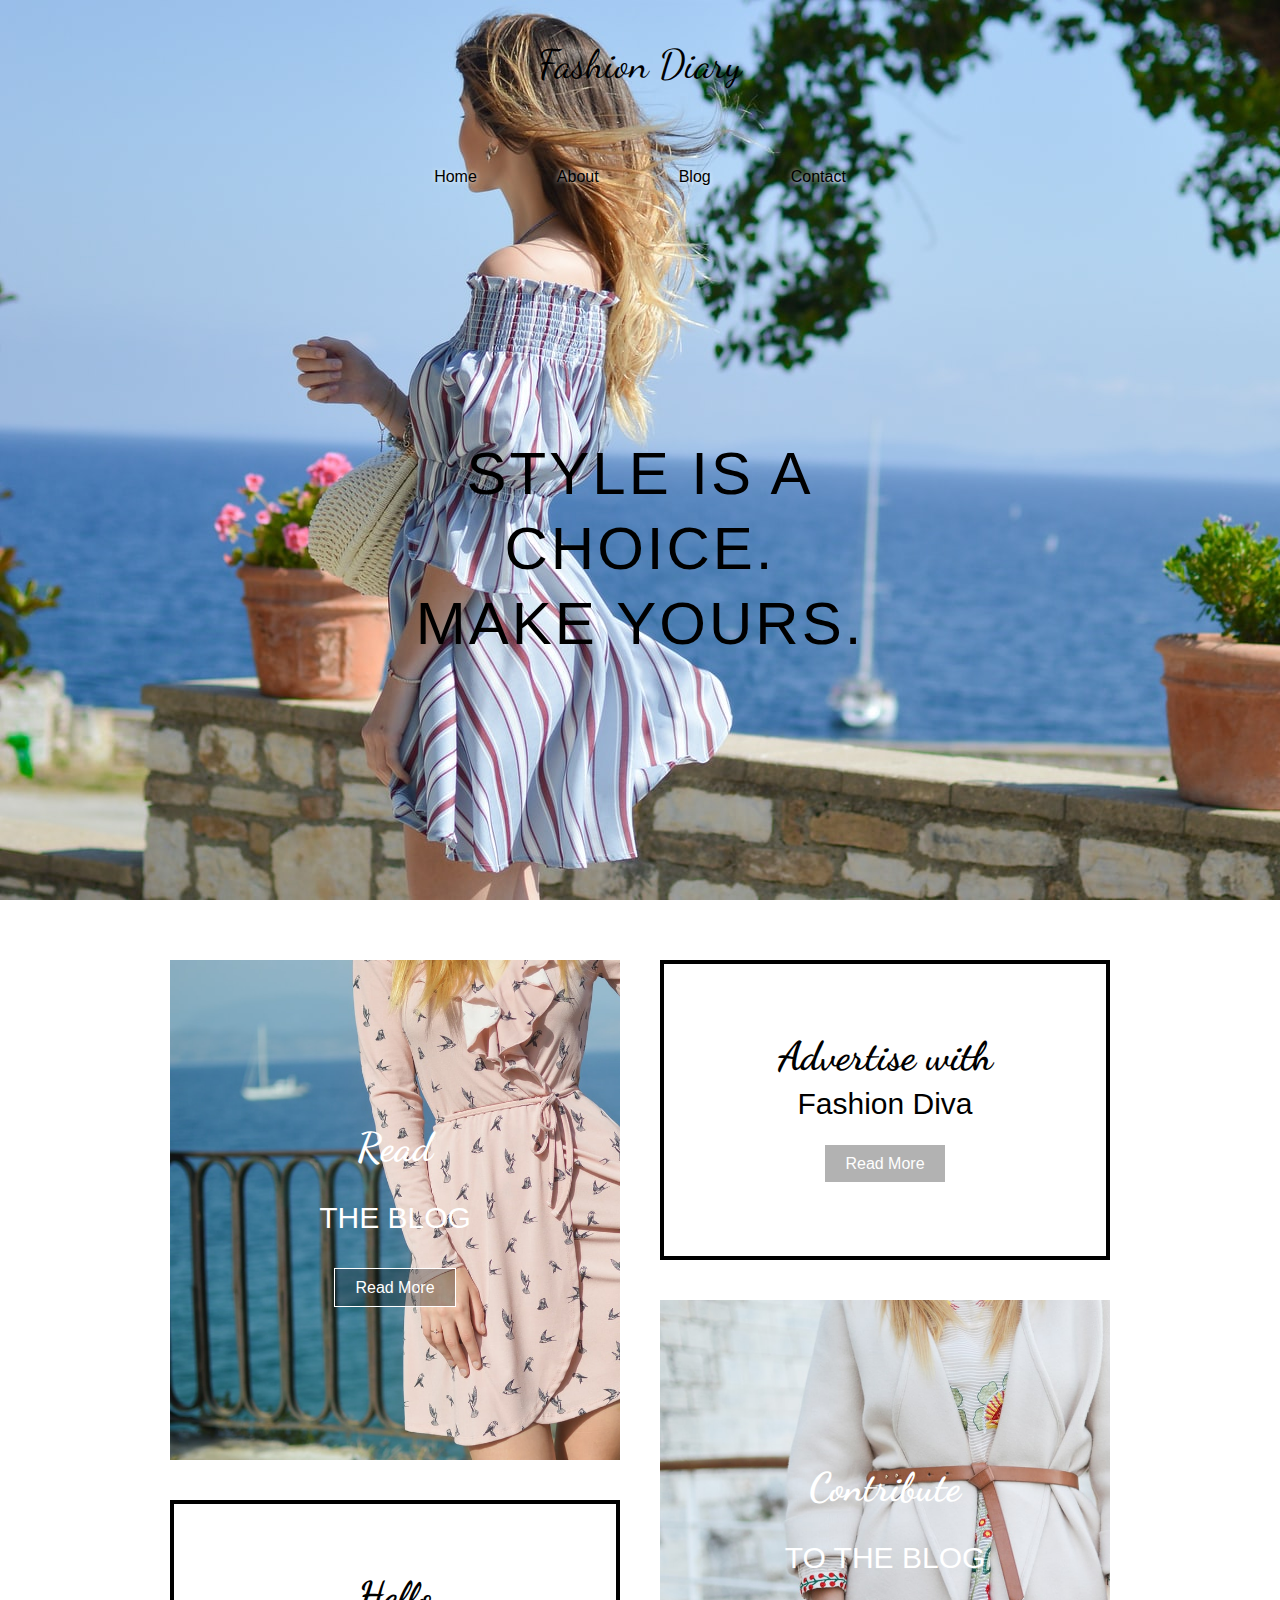
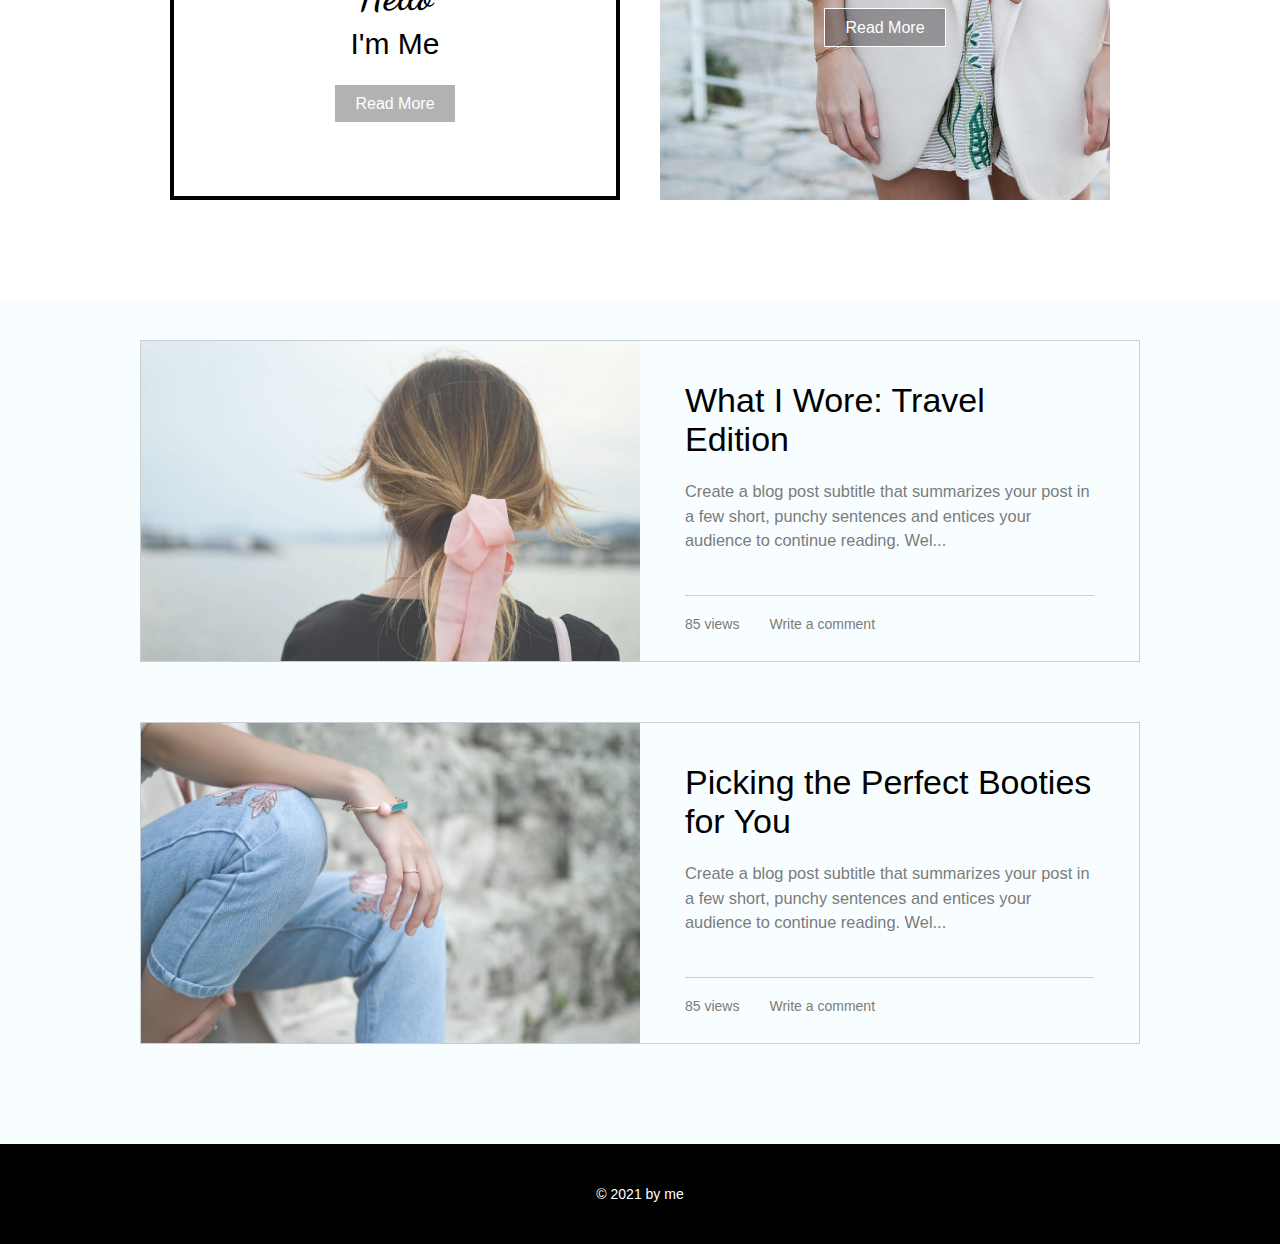
<file: index.html>
<!DOCTYPE html>
<html lang="en">
<head>
    <meta charset="UTF-8">
    <meta name="viewport" content="width=device-width, initial-scale=1.0">
    <title>Fashion Diary</title>
    <link rel="preconnect" href="https://fonts.gstatic.com">
    <link href="https://fonts.googleapis.com/css2?family=Dancing+Script&family=Great+Vibes&display=swap" rel="stylesheet">
    <link rel="stylesheet" type="text/css" href="css/nav.css">
    <link rel="stylesheet" type="text/css" href="css/gallery.css">
    <link rel="stylesheet" type="text/css" href="css/article.css">
</head>
<body>
    <nav>
        <div class="title">
            Fashion Diary
        </div>
        <div class="menu">
            <div class="item">Home</div>
            <div class="item">About</div>
            <div class="item">Blog</div>
            <div class="item">Contact</div>
        </div>
        <div id="mobile-menu" class="mobile-menu">
            <div class="item">Home</div>
            <div class="item">About</div>
            <div class="item">Blog</div>
            <div class="item">Contact</div>
            <div onclick="CloseMobileMenu();" class="close">X</div>
        </div>
        <div onclick="ShowMobileMenu();" class="mobile-menu-trigger">
            <div class="lines">
                <div class="line"></div>
                <div class="line"></div>
                <div class="line"></div>
            </div>
        </div>
        <div class="memo">
            STYLE IS A<br/>
            CHOICE.<br/>
            MAKE YOURS.<br/>
        </div>
    </nav>
    <section class="gallery">
        <div class="col">
            <div class="block picture picture_1">
                <div class="words">
                    <div class="title">Read</div>
                    <div class="story">THE BLOG</div>
                    <div class="action">
                        <span class="btn">Read More</span>
                    </div>
                </div>
            </div>
            <div class="block text">
                <div class="words">
                    <div class="title">Hello</div>
                    <div class="story">I'm Me</div>
                    <div class="action">
                        <span class="btn">Read More</span>
                    </div>
                </div>
            </div>
        </div>
        <div class="col">
            <div class="block text">
                <div class="words">
                    <div class="title">Advertise with</div>
                    <div class="story">Fashion Diva</div>
                    <div class="action">
                        <span class="btn">Read More</span>
                    </div>
                </div>
            </div>
            <div class="block picture picture_2">
                <div class="words">
                    <div class="title">Contribute</div>
                    <div class="story">TO THE BLOG</div>
                    <div class="action">
                        <span class="btn">Read More</span>
                    </div>
                </div>
            </div>
        </div>
    </section>
    <section class="article">
        <div class="row">
            <div class="art_pic art_pic_1"></div>
            <div class="art_text">
                <div class="art_story">
                    <div class="art_title">What I Wore: Travel Edition</div>
                    <div class="art_memo">Create a blog post subtitle that summarizes your post in
                        a few short, punchy sentences and entices your
                        audience to continue reading. Wel...</div>
                </div>
                <hr>
                <div class="art_read">
                    <div class="views">85 views</div>
                    <div class="comment">Write a comment</div>
                </div>
            </div>
        </div>
        <div class="row">
            <div class="art_pic art_pic_2"></div>
            <div class="art_text">
                <div class="art_story">
                    <div class="art_title">Picking the Perfect Booties for You</div>
                    <div class="art_memo">Create a blog post subtitle that summarizes your post in
                        a few short, punchy sentences and entices your
                        audience to continue reading. Wel...</div>
                </div>
                <hr>
                <div class="art_read">
                    <div class="views">85 views</div>
                    <div class="comment">Write a comment</div>
                </div>
            </div>
        </div>
    </section>
    <footer>&copy; 2021 by me</footer>
    <script src="JS/main.js"></script>
</body>
</html>
</file>
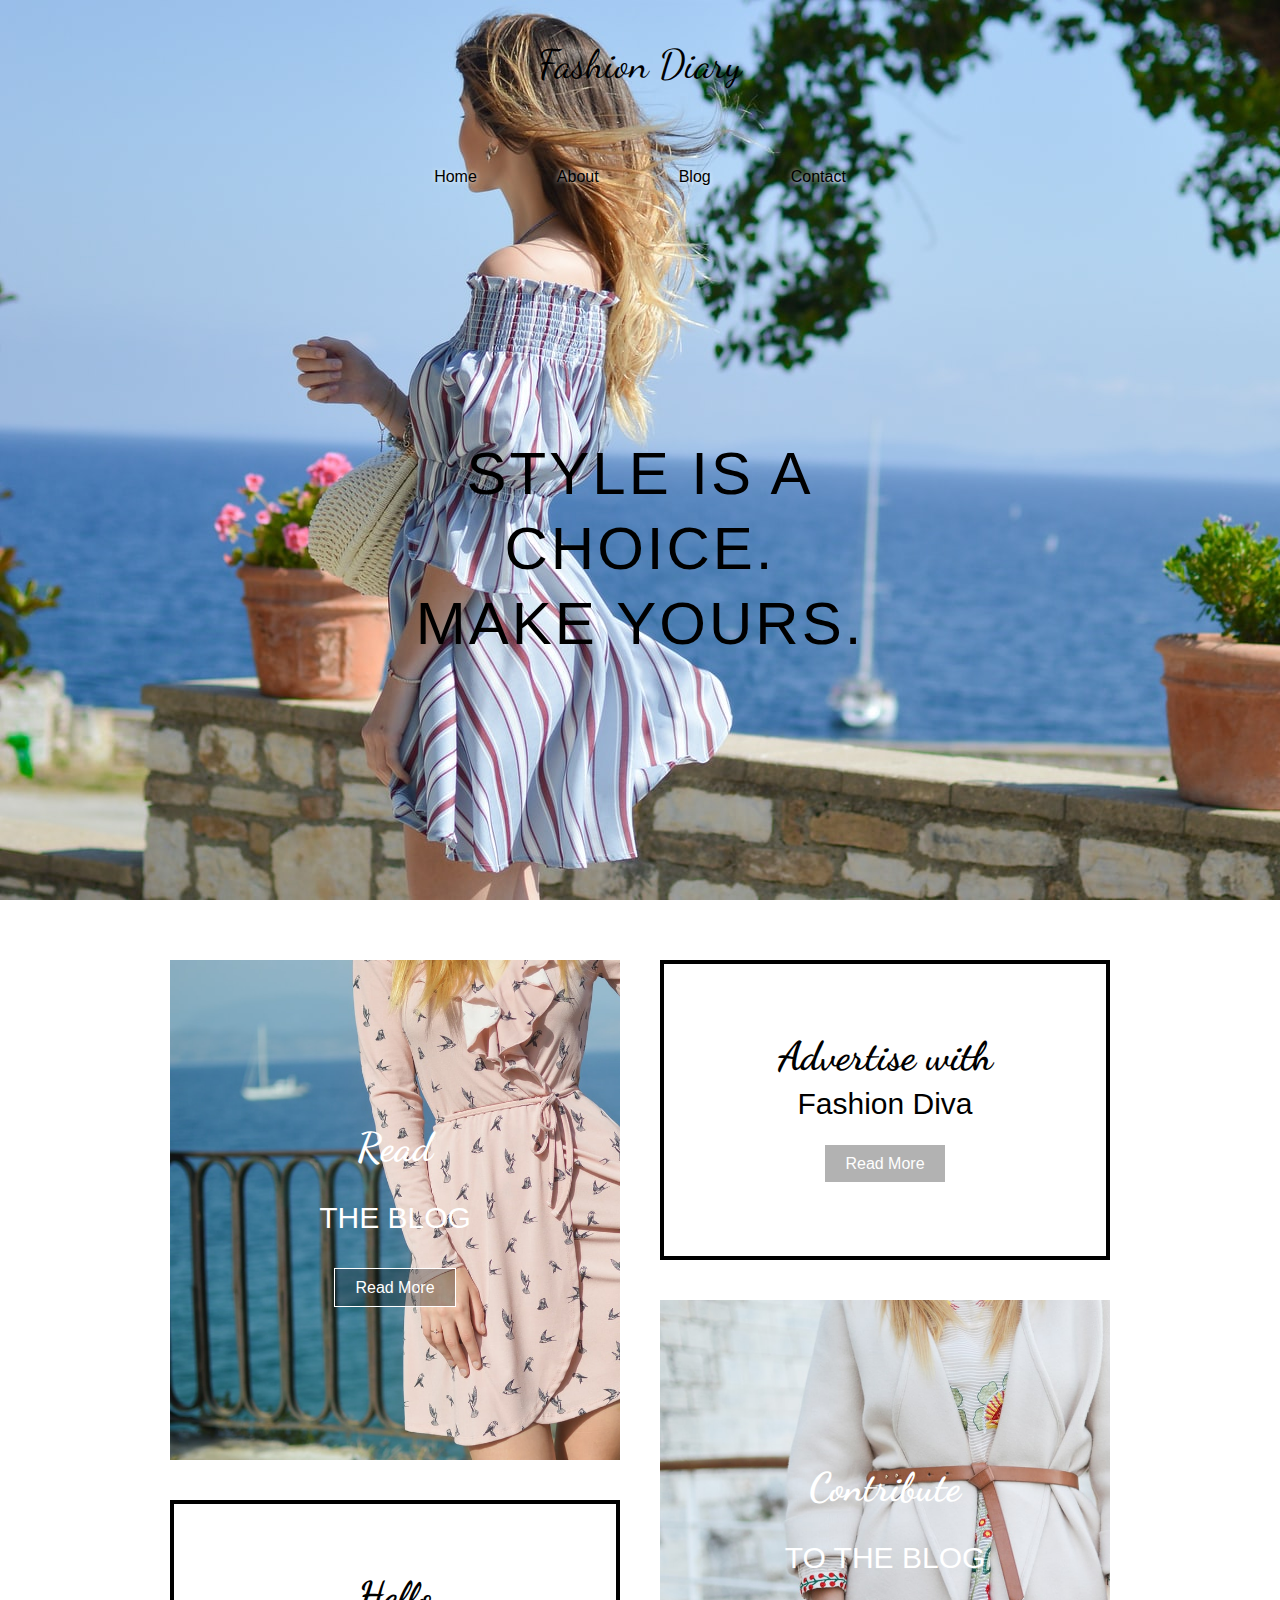
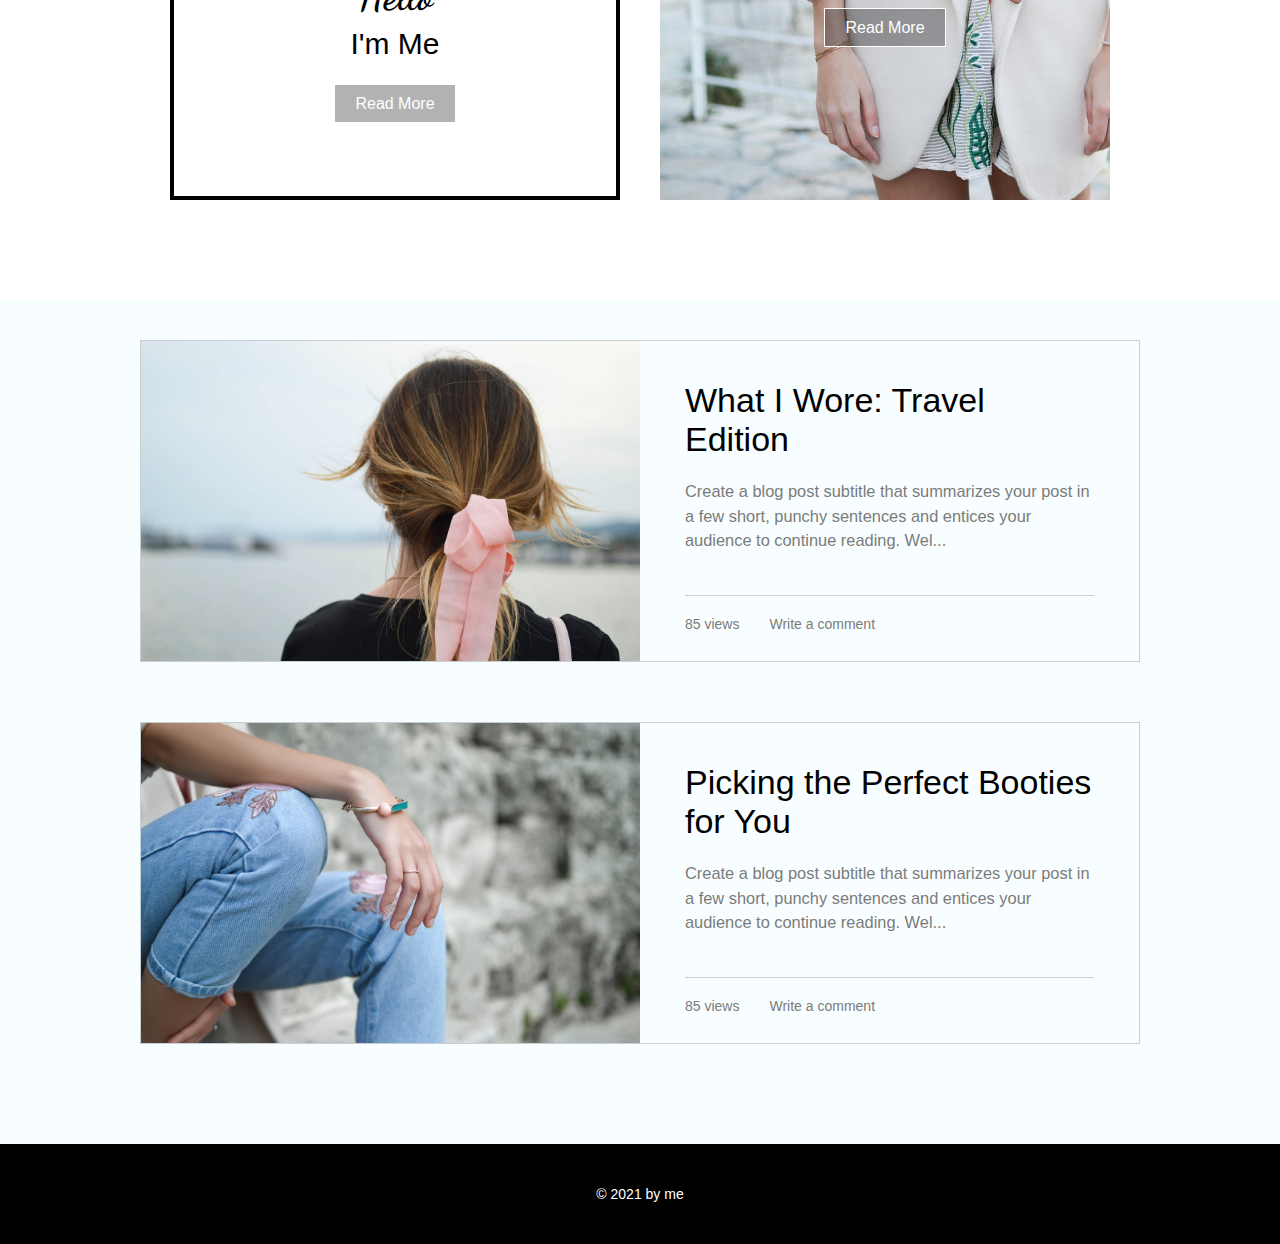
<file: data/20201216/index.html>
<!DOCTYPE html>
<html lang="en">
<head>
    <meta charset="UTF-8">
    <meta name="viewport" content="width=device-width, initial-scale=1.0">
    <title>Fashion Diary</title>
    <link rel="preconnect" href="https://fonts.gstatic.com">
    <link href="https://fonts.googleapis.com/css2?family=Dancing+Script&family=Great+Vibes&display=swap" rel="stylesheet">
    <link rel="stylesheet" type="text/css" href="./css/nav.css">
    <link rel="stylesheet" type="text/css" href="./css/gallery.css">
    <link rel="stylesheet" type="text/css" href="./css/article.css">
</head>
<body>
    <nav>
        <div class="title">
            Fashion Diary
        </div>
        <div class="menu">
            <div class="item">Home</div>
            <div class="item">About</div>
            <div class="item">Blog</div>
            <div class="item">Contact</div>
        </div>
        <div class="memo">
            STYLE IS A<br/>
            CHOICE.<br/>
            MAKE YOURS.<br/>
        </div>
    </nav>
    <section class="gallery">
        <div class="col">
            <div class="block picture picture_1">
                <div class="words">
                    <div class="title">Read</div>
                    <div class="story">THE BLOG</div>
                    <div class="action">
                        <span class="btn">Read More</span>
                    </div>
                </div>
            </div>
            <div class="block text">
                <div class="words">
                    <div class="title">Hello</div>
                    <div class="story">I'm Me</div>
                    <div class="action">
                        <span class="btn">Read More</span>
                    </div>
                </div>
            </div>
        </div>
        <div class="col">
            <div class="block text">
                <div class="words">
                    <div class="title">Advertise with</div>
                    <div class="story">Fashion Diva</div>
                    <div class="action">
                        <span class="btn">Read More</span>
                    </div>
                </div>
            </div>
            <div class="block picture picture_2">
                <div class="words">
                    <div class="title">Contribute</div>
                    <div class="story">TO THE BLOG</div>
                    <div class="action">
                        <span class="btn">Read More</span>
                    </div>
                </div>
            </div>
        </div>
    </section>
    <section class="article">
        <div class="row">
            <div class="art_pic art_pic_1"></div>
            <div class="art_text">
                <div class="art_story">
                    <div class="art_title">What I Wore: Travel Edition</div>
                    <div class="art_memo">Create a blog post subtitle that summarizes your post in
                        a few short, punchy sentences and entices your
                        audience to continue reading. Wel...</div>
                </div>
                <hr>
                <div class="art_read">
                    <div class="views">85 views</div>
                    <div class="comment">Write a comment</div>
                </div>
            </div>
        </div>
        <div class="row">
            <div class="art_pic art_pic_2"></div>
            <div class="art_text">
                <div class="art_story">
                    <div class="art_title">Picking the Perfect Booties for You</div>
                    <div class="art_memo">Create a blog post subtitle that summarizes your post in
                        a few short, punchy sentences and entices your
                        audience to continue reading. Wel...</div>
                </div>
                <hr>
                <div class="art_read">
                    <div class="views">85 views</div>
                    <div class="comment">Write a comment</div>
                </div>
            </div>
        </div>
    </section>
    <footer>&copy; 2021 by me</footer>
    
</body>
</html>
</file>
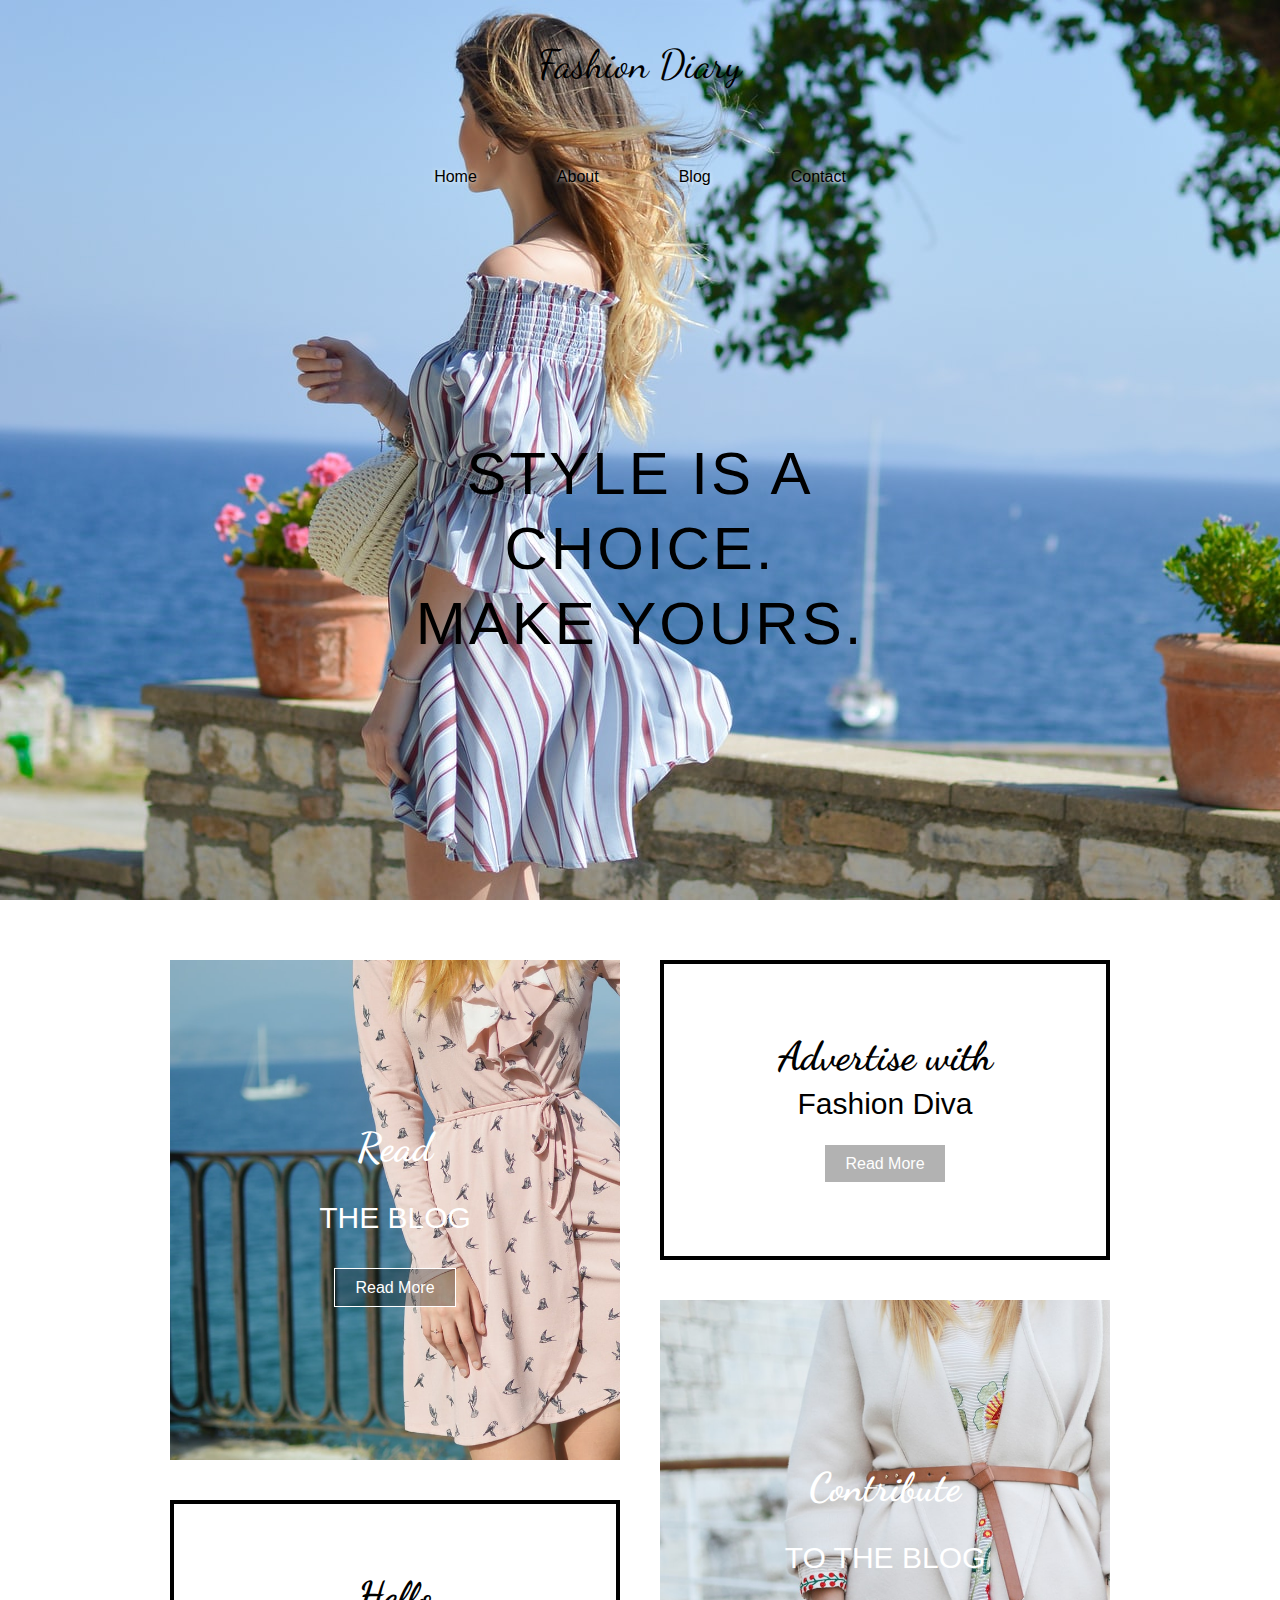
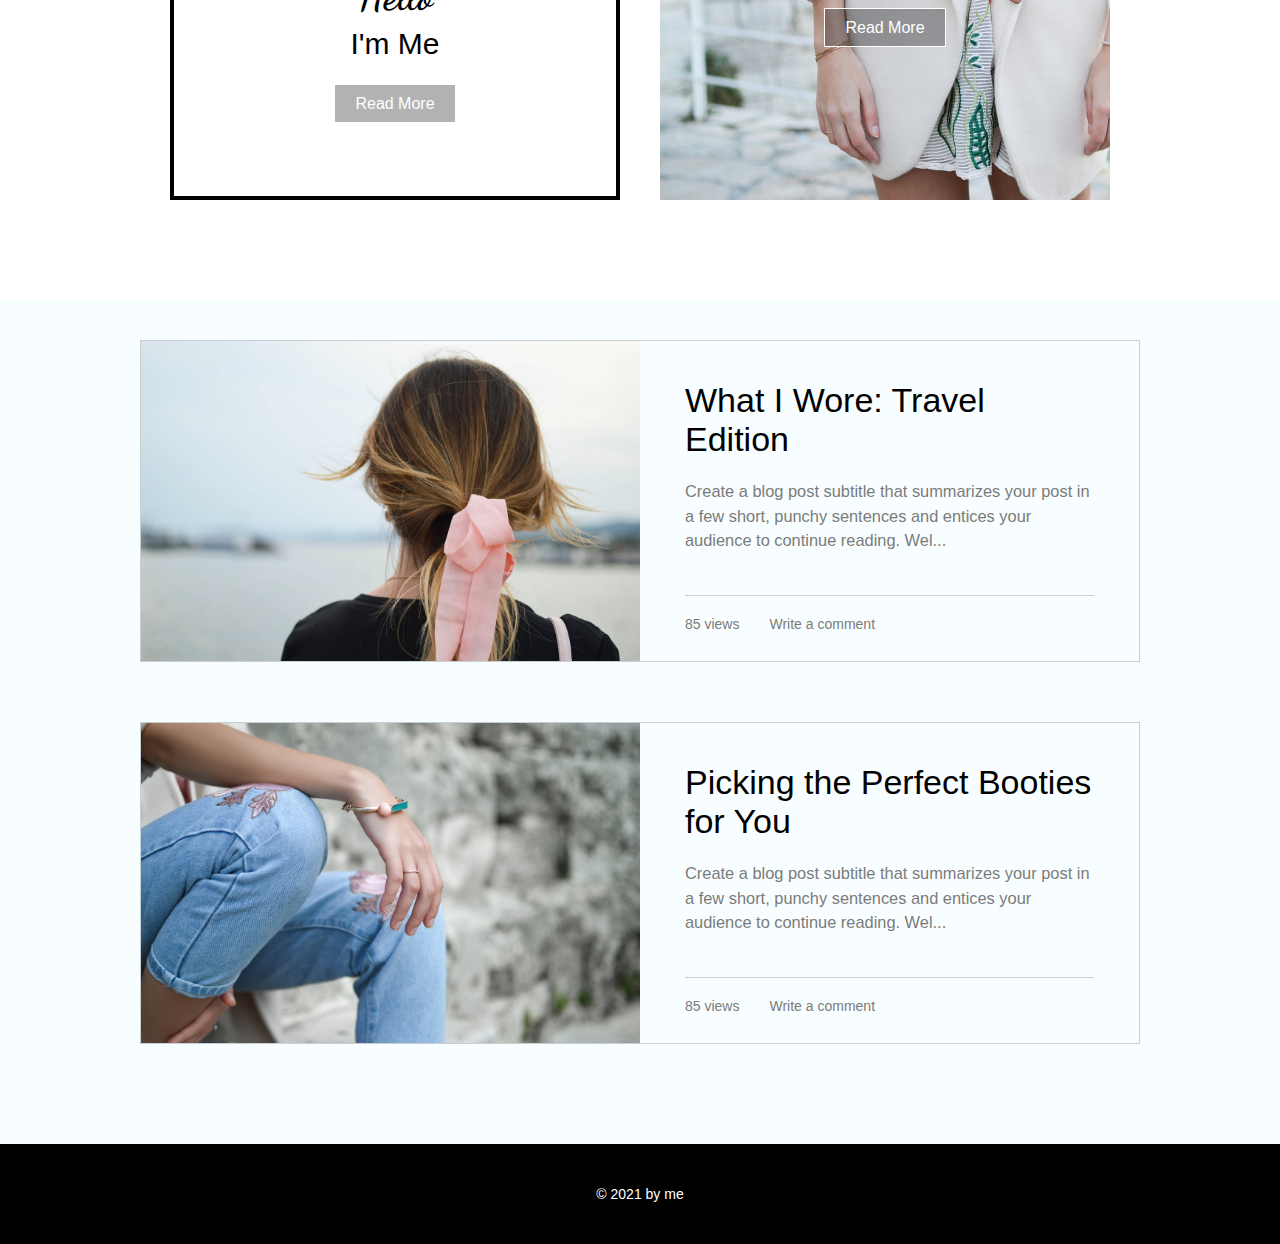
<file: data/20201219/index.html>
<!DOCTYPE html>
<html lang="en">
<head>
    <meta charset="UTF-8">
    <meta name="viewport" content="width=device-width, initial-scale=1.0">
    <title>Fashion Diary</title>
    <link rel="preconnect" href="https://fonts.gstatic.com">
    <link href="https://fonts.googleapis.com/css2?family=Dancing+Script&family=Great+Vibes&display=swap" rel="stylesheet">
    <link rel="stylesheet" type="text/css" href="./css/nav.css">
    <link rel="stylesheet" type="text/css" href="./css/gallery.css">
    <link rel="stylesheet" type="text/css" href="./css/article.css">
</head>
<body>
    <nav>
        <div class="title">
            Fashion Diary
        </div>
        <div class="menu">
            <div class="item">Home</div>
            <div class="item">About</div>
            <div class="item">Blog</div>
            <div class="item">Contact</div>
        </div>
        <div class="mobile-menu-trigger">
            <div class="lines">
                <div class="line"></div>
                <div class="line"></div>
                <div class="line"></div>
            </div>

        </div>
        <div class="memo">
            STYLE IS A<br/>
            CHOICE.<br/>
            MAKE YOURS.<br/>
        </div>
    </nav>
    <section class="gallery">
        <div class="col">
            <div class="block picture picture_1">
                <div class="words">
                    <div class="title">Read</div>
                    <div class="story">THE BLOG</div>
                    <div class="action">
                        <span class="btn">Read More</span>
                    </div>
                </div>
            </div>
            <div class="block text">
                <div class="words">
                    <div class="title">Hello</div>
                    <div class="story">I'm Me</div>
                    <div class="action">
                        <span class="btn">Read More</span>
                    </div>
                </div>
            </div>
        </div>
        <div class="col">
            <div class="block text">
                <div class="words">
                    <div class="title">Advertise with</div>
                    <div class="story">Fashion Diva</div>
                    <div class="action">
                        <span class="btn">Read More</span>
                    </div>
                </div>
            </div>
            <div class="block picture picture_2">
                <div class="words">
                    <div class="title">Contribute</div>
                    <div class="story">TO THE BLOG</div>
                    <div class="action">
                        <span class="btn">Read More</span>
                    </div>
                </div>
            </div>
        </div>
    </section>
    <section class="article">
        <div class="row">
            <div class="art_pic art_pic_1"></div>
            <div class="art_text">
                <div class="art_story">
                    <div class="art_title">What I Wore: Travel Edition</div>
                    <div class="art_memo">Create a blog post subtitle that summarizes your post in
                        a few short, punchy sentences and entices your
                        audience to continue reading. Wel...</div>
                </div>
                <hr>
                <div class="art_read">
                    <div class="views">85 views</div>
                    <div class="comment">Write a comment</div>
                </div>
            </div>
        </div>
        <div class="row">
            <div class="art_pic art_pic_2"></div>
            <div class="art_text">
                <div class="art_story">
                    <div class="art_title">Picking the Perfect Booties for You</div>
                    <div class="art_memo">Create a blog post subtitle that summarizes your post in
                        a few short, punchy sentences and entices your
                        audience to continue reading. Wel...</div>
                </div>
                <hr>
                <div class="art_read">
                    <div class="views">85 views</div>
                    <div class="comment">Write a comment</div>
                </div>
            </div>
        </div>
    </section>
    <footer>&copy; 2021 by me</footer>
    
</body>
</html>
</file>
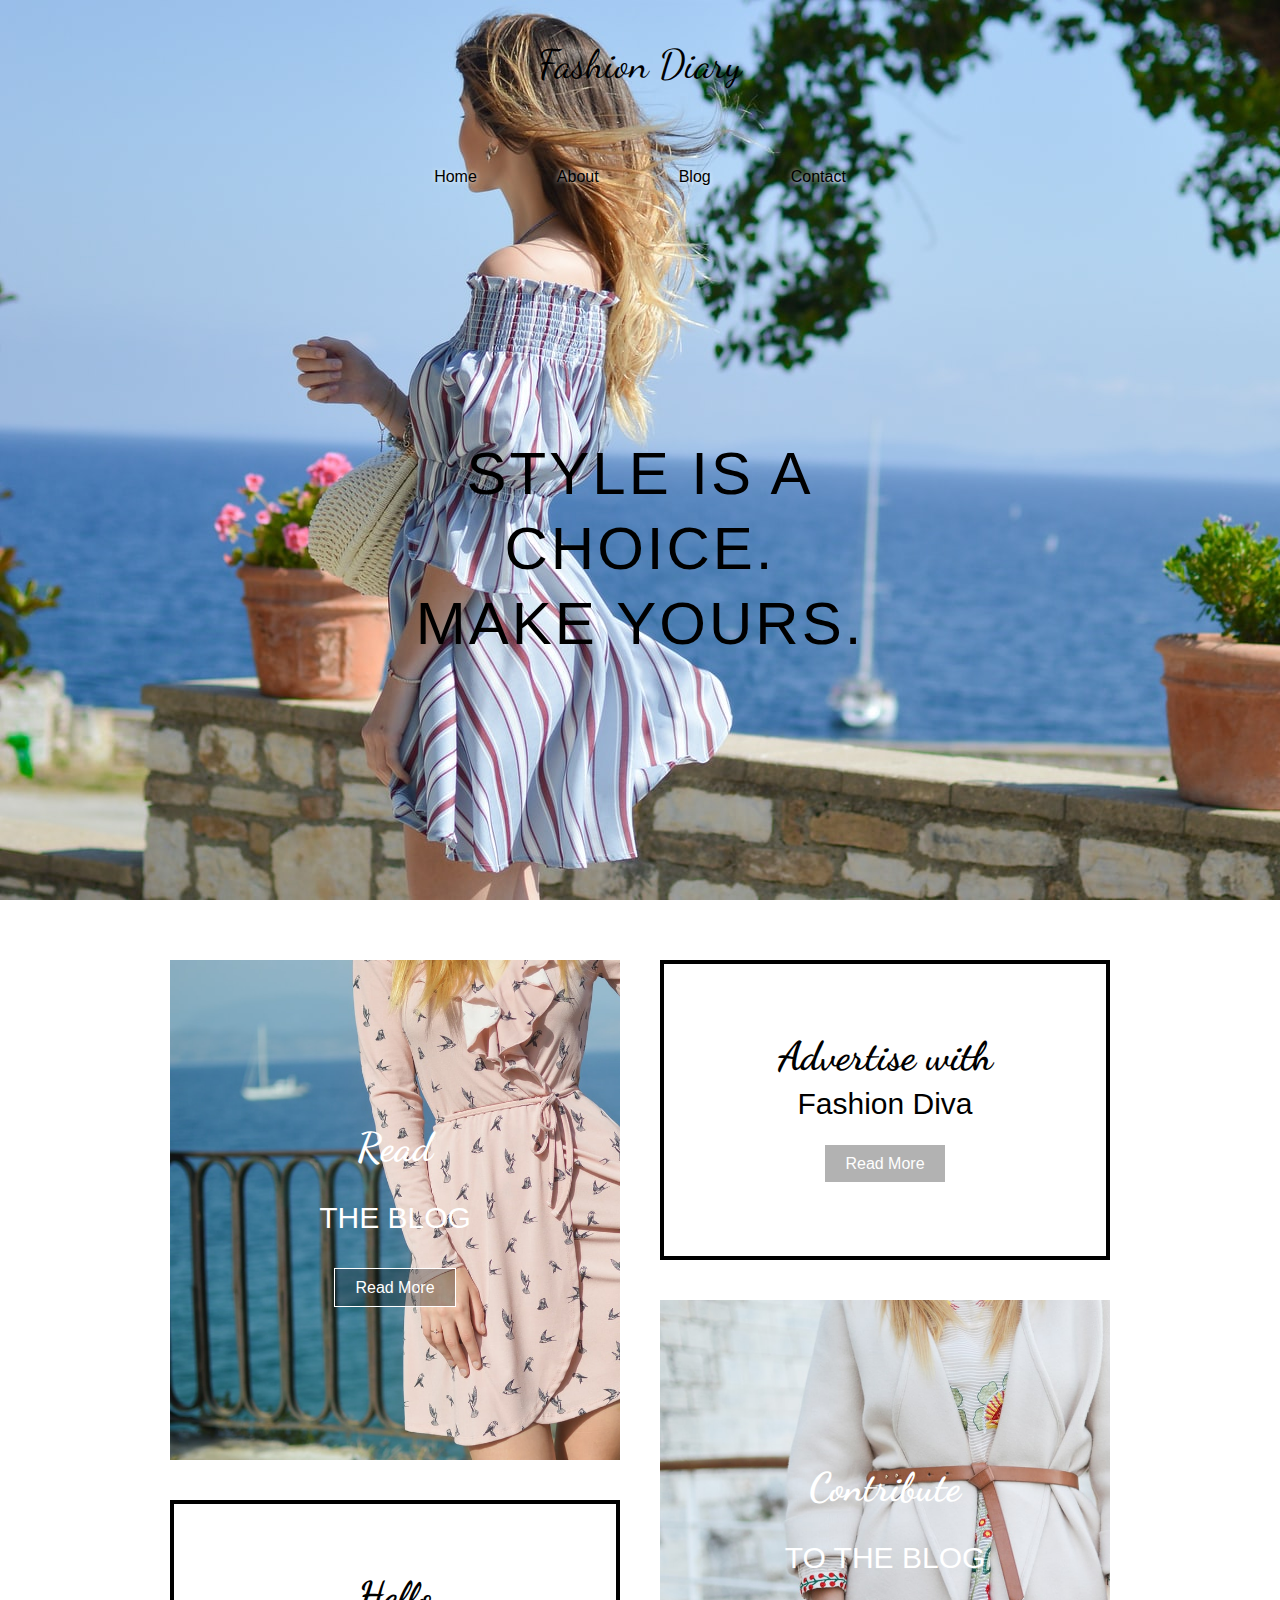
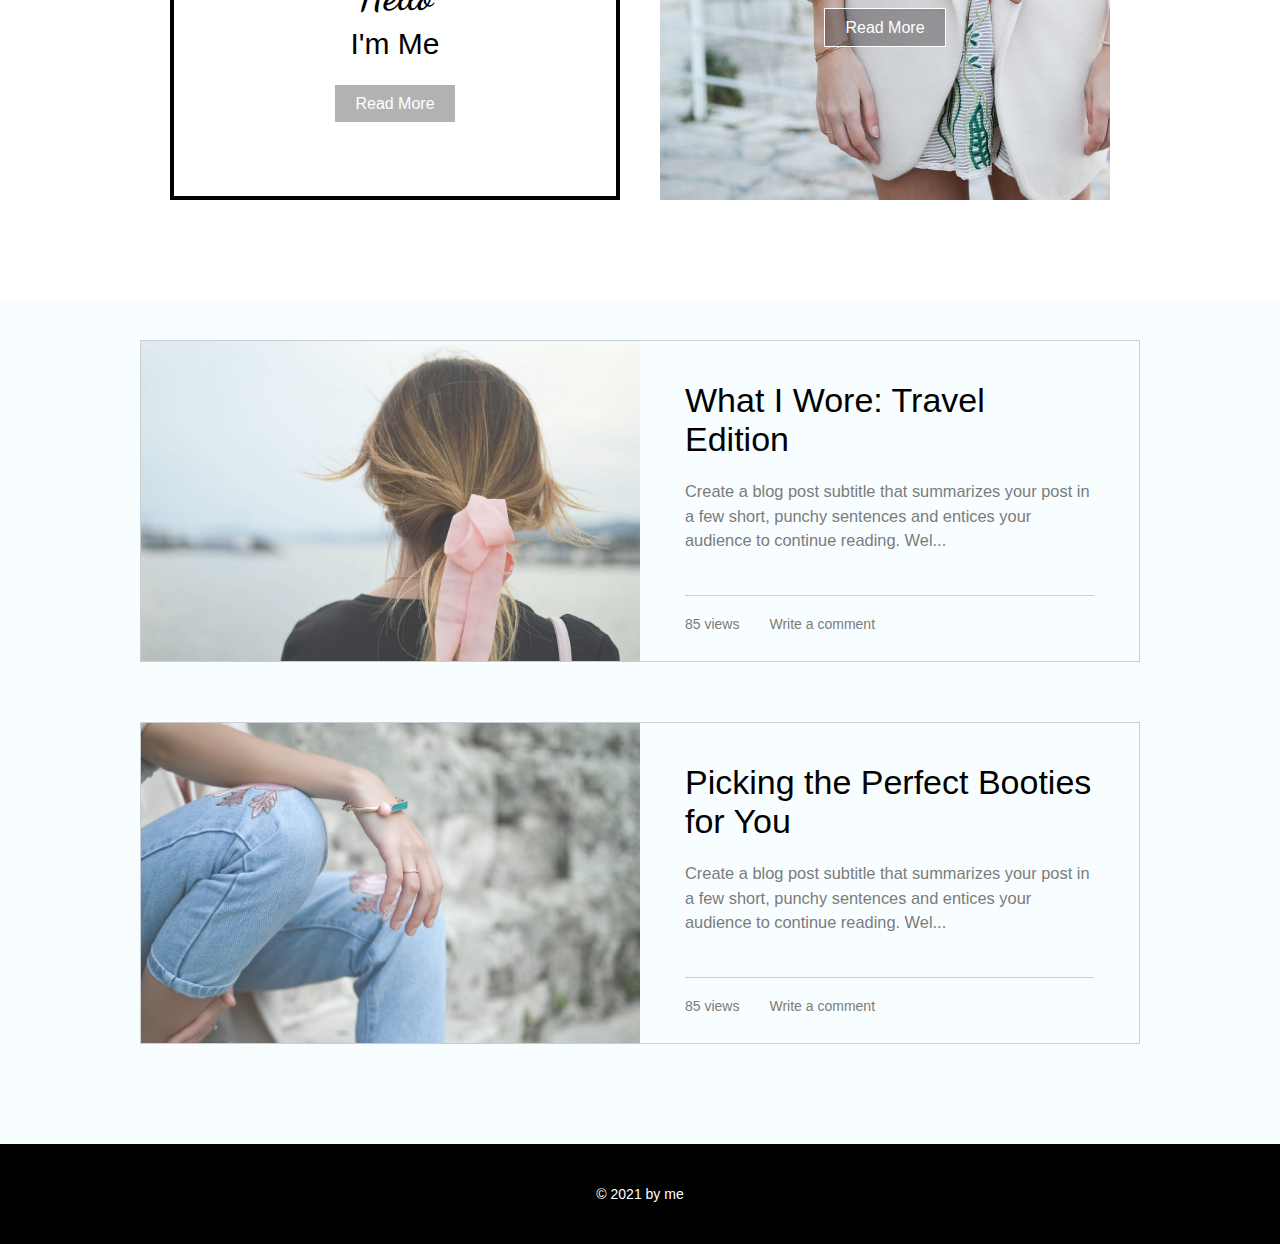
<file: data/20201222/index.html>
<!DOCTYPE html>
<html lang="en">
<head>
    <meta charset="UTF-8">
    <meta name="viewport" content="width=device-width, initial-scale=1.0">
    <title>Fashion Diary</title>
    <link rel="preconnect" href="https://fonts.gstatic.com">
    <link href="https://fonts.googleapis.com/css2?family=Dancing+Script&family=Great+Vibes&display=swap" rel="stylesheet">
    <link rel="stylesheet" type="text/css" href="css/nav.css">
    <link rel="stylesheet" type="text/css" href="css/gallery.css">
    <link rel="stylesheet" type="text/css" href="css/article.css">
</head>
<body>
    <nav>
        <div class="title">
            Fashion Diary
        </div>
        <div class="menu">
            <div class="item">Home</div>
            <div class="item">About</div>
            <div class="item">Blog</div>
            <div class="item">Contact</div>
        </div>
        <div id="mobile-menu" class="mobile-menu">
            <div class="item">Home</div>
            <div class="item">About</div>
            <div class="item">Blog</div>
            <div class="item">Contact</div>
            <div onclick="CloseMobileMenu();" class="close">X</div>
        </div>
        <div onclick="ShowMobileMenu();" class="mobile-menu-trigger">
            <div class="lines">
                <div class="line"></div>
                <div class="line"></div>
                <div class="line"></div>
            </div>
        </div>
        <div class="memo">
            STYLE IS A<br/>
            CHOICE.<br/>
            MAKE YOURS.<br/>
        </div>
    </nav>
    <section class="gallery">
        <div class="col">
            <div class="block picture picture_1">
                <div class="words">
                    <div class="title">Read</div>
                    <div class="story">THE BLOG</div>
                    <div class="action">
                        <span class="btn">Read More</span>
                    </div>
                </div>
            </div>
            <div class="block text">
                <div class="words">
                    <div class="title">Hello</div>
                    <div class="story">I'm Me</div>
                    <div class="action">
                        <span class="btn">Read More</span>
                    </div>
                </div>
            </div>
        </div>
        <div class="col">
            <div class="block text">
                <div class="words">
                    <div class="title">Advertise with</div>
                    <div class="story">Fashion Diva</div>
                    <div class="action">
                        <span class="btn">Read More</span>
                    </div>
                </div>
            </div>
            <div class="block picture picture_2">
                <div class="words">
                    <div class="title">Contribute</div>
                    <div class="story">TO THE BLOG</div>
                    <div class="action">
                        <span class="btn">Read More</span>
                    </div>
                </div>
            </div>
        </div>
    </section>
    <section class="article">
        <div class="row">
            <div class="art_pic art_pic_1"></div>
            <div class="art_text">
                <div class="art_story">
                    <div class="art_title">What I Wore: Travel Edition</div>
                    <div class="art_memo">Create a blog post subtitle that summarizes your post in
                        a few short, punchy sentences and entices your
                        audience to continue reading. Wel...</div>
                </div>
                <hr>
                <div class="art_read">
                    <div class="views">85 views</div>
                    <div class="comment">Write a comment</div>
                </div>
            </div>
        </div>
        <div class="row">
            <div class="art_pic art_pic_2"></div>
            <div class="art_text">
                <div class="art_story">
                    <div class="art_title">Picking the Perfect Booties for You</div>
                    <div class="art_memo">Create a blog post subtitle that summarizes your post in
                        a few short, punchy sentences and entices your
                        audience to continue reading. Wel...</div>
                </div>
                <hr>
                <div class="art_read">
                    <div class="views">85 views</div>
                    <div class="comment">Write a comment</div>
                </div>
            </div>
        </div>
    </section>
    <footer>&copy; 2021 by me</footer>
    <script src="JS/main.js"></script>
</body>
</html>
</file>
<file: css/nav.css>
body {
    margin: 0px;
    font-size: 20px;
    font-family: arial, sans-serif;
}

/* nav 區塊 */

nav {
    height: 900px;
    background-image: url(../pictures/bg.jpg);
    background-size: cover;
    background-attachment: fixed;
}

nav>.title {
    text-align: center;
    font-size: 2em;
    font-family: "Dancing Script", cursive;
    padding-top: 40px;
    padding-bottom: 80px;
}

nav>.menu {
    display:flex;
    justify-content: center;
    margin-bottom: 250px;
}

nav>.menu>.item {
    font-size: 0.8em;
    /* 上下 左右 */
    margin: 0px 40px;
    /* offset-x offset-y blur-radius(模糊半徑)*/
    text-shadow: 0px 0px 5px #ffffff;
    transition: transform 0.5s;
    cursor: pointer;
}

nav>.menu>.item:hover {
    color: #000000;
    transform: scale(1.05, 1.05);
}

nav>.mobile-menu {
    position: fixed;
    left: 0px;
    top: 0px;
    width: 100%;
    height: 100%;
    background-color: rgba(255, 255, 255, 0.9);
    text-align: center;
    display: none;
}

nav>.mobile-menu>.item {
    font-size: 0.8em;
    color: #222222;
    padding-top: 30px;
    /* 滑鼠圖示 */
    cursor: pointer;
}

nav>.mobile-menu>.close {
    position: absolute;
    top: 10px;
    right: 10px;
    cursor: pointer;
}

nav>.mobile-menu-trigger {
    display: none;
    justify-content: center;
    margin-bottom: 100px;
    cursor: pointer;
}

nav>.mobile-menu-trigger>.lines {
    width: 40px;
}

nav>.mobile-menu-trigger>.lines>.line {
    height: 2px;
    background-color: #000000;
    margin: 8px 0px;
}

nav>.memo {
    text-align: center;
    font-size: 3em;
    line-height: 1.25em;
    letter-spacing: 3px;
}


@media (max-width:800px) {
    nav {
        height: 600px;
        background-position: 20% center;
    }

    nav>.title {
        padding: 25px 0px;
        margin-bottom: 40px;
    }

    nav>.menu {
        display: none;
    }

    nav>.mobile-menu-trigger {
        display: flex;
    }

    nav>.memo {
        font-size: 2em;
    }



}
</file>
<file: css/gallery.css>
/* gallery 區塊 */

section.gallery {
    display: flex;
    justify-content: center;
    padding: 40px 0px;
}

section.gallery>.col {
    width: 450px;
    margin: 20px;
    /* background-color: red; */
}

section.gallery>.col>.picture {
    width: 100%;
    height: 500px;
    text-align: center;
    color: #ffffff;
}

section.gallery>.col>.picture_1 {
    background-image: url(../pictures/gallery-1.jpg);
    background-size: cover;
}

section.gallery>.col>.picture_2 {
    background-image: url(../pictures/gallery-2.jpg);
    background-size: cover;
}

section.gallery>.col>.picture {
    width: 100%;
    height: 500px;
    text-align: center;
    color: #ffffff;
}

section.gallery>.col>.text {
    box-sizing: border-box;
    width: 100%;
    height: 300px;
    text-align: center;
    color: #000000;
    border: 4px solid #000000;
    line-height: 0.9em;
}

section.gallery>.col>.block {
    margin-bottom: 40px;
    display: flex;
    align-items: center;
    justify-content: center;
}

section.gallery>.col>.block>.words {
    width: 100%;
}

section.gallery>.col>.block>.words>.title {
    font-family: "Dancing Script", cursive;
    font-size: 2em;
    font-weight: bold;
    margin-bottom: 30px;
}

section.gallery>.col>.block>.words>.story {
    font-size: 1.5em;
    margin-bottom: 40px;
}

section.gallery>.col>.block>.words>.action>.btn {
    font-size: 0.8em;
    color: #ffffff;
    border: 1px solid #ffffff;
    background-color: rgba(0, 0, 0, 0.3);
    padding: 10px 20px;
    transition: background-color 0.5s;
    cursor: pointer;
}

section.gallery>.col>.block>.words>.action>.btn:hover {
    background-color: rgba(0, 0, 0, 1);
}

@media (max-width: 800px) {

    section.gallery {
        flex-wrap: wrap;
    }

    section.gallery>.col {
        width: 90%;
        margin: 20px 0px;
    }
    
    section.gallery>.col:last-child {
        display: flex;
        flex-direction: column-reverse;
    }
}
</file>
<file: css/article.css>
/* article 區塊 */

section.article {
    /* display: flex; */
    /* justify-content: center; */
    /* flex-direction: column; */
    /* align-items: center; */
    background-color: #F8FEFF;
    padding: 40px;
}

section.article>.row {
    max-width: 1000px;
    margin: 0 auto;
    text-align: center;
    display: flex;
    justify-content: center;
    /* align-items: center; */
    box-sizing: border-box;
    border: 1px solid #C8CFD4;
    margin-bottom: 60px;
    /* padding: 20px; */
}

section.article>.row>.art_pic {
    width: 50%;
    min-height: 320px;
    opacity:0.8;
    filter:alpha(opacity=80); /*  IE8 及更早的版本 */  
}

section.article>.row>.art_pic:hover {
    opacity:1;
    filter:alpha(opacity=100); /*  IE8 及更早的版本 */  
}

section.article>.row>.art_pic_1 {
    background-image: url(../pictures/article-1.jpg);
    background-size: cover;
}

section.article>.row>.art_pic_2 {
    background-image: url(../pictures/article-2.jpg);
    background-size: cover;
}

section.article>.row>.art_text {
    box-sizing: border-box;
    width: 50%;
    text-align: left;
    padding: 40px 45px;
}

section.article>.row>.art_text>.art_story {
    height: 85%;
}

section.article>.row>.art_text>.art_story>.art_title {
    font-size: 1.7em;
    /* font-weight: bold; */
    /* margin: 0px 0px 20px 0px; */
    margin-bottom: 20px;
}

section.article>.row>.art_text>.art_story>.art_memo {
    height: 60%;
    font-size: 0.82em;
    color: #7B7B7B;
    line-height: 1.5em;
}

hr {
    height: 1px;
    color: #C8CFD4;
    background-color: #C8CFD4;
    border: none;
    /* margin: 5px 10px; */
}

section.article>.row>.art_text>.art_read {
    display: flex;
    height: 15%;
    /* flex-direction: row; */
    /* justify-content: flex-start; */
    /* align-items: center; */
    font-size: 0.7em;
    color: #7B7B7B;
    /* margin-bottom: 5px; */
}

section.article>.row>.art_text>.art_read>.views {
    margin: 10px 20px 10px 0px;
}

section.article>.row>.art_text>.art_read>.comment {
    margin: 10px;
}

/* footer 區塊 */
footer {
    background-color: #000000;
    display: flex;
    height: 100px;
    justify-content: center;
    align-items: center;
    font-size: 0.7em;
    color: #ffffff;
}

@media (max-width: 800px) {
    section.article {
        padding: 0px;
    }
    section.article>.row {
        width: 90%;
        padding: 0px;
        flex-direction: column;
        height: auto;
    }
    
    section.article>.row>.art_pic {
        width: 100%;
        height: 200px;
        background-position: center;
    }

    section.article>.row>.art_text {
        width: 100%;
        padding: 15px 15px;
        height: auto;
    }

    section.article>.row>.art_text>.art_story {
        height: 60%;
        margin-bottom: 30px;
    }
    section.article>.row>.art_text>.art_story>.art_title {
        font-size: 1em;
        margin-top: 5px;
        margin-bottom: 10px;
    }
    section.article>.row>.art_text>.art_story>.art_memo {
        font-size: 0.6em;
        line-height: 1.5em;
        /* margin-bottom: 30px; */
    }

    section.article>.row>.art_text>.art_read {
        font-size: 0.5em;
    }
    section.article>.row>.art_text>.art_read>.views {
        margin: 0px 20px 0px 0px;
    }
    section.article>.row>.art_text>.art_read>.comment {
        margin: 0px;
    }

}
</file>
<file: data/20201216/css/nav.css>
body {
    margin: 0px;
    font-size: 20px;
    font-family: arial, sans-serif;
}

/* nav 區塊 */

nav {
    height: 900px;
    background-image: url(../pictures/bg.jpg);
    background-size: cover;
    background-attachment: fixed;
}

nav>.title {
    text-align: center;
    font-size: 2em;
    font-family: "Dancing Script", cursive;
    padding-top: 40px;
    padding-bottom: 80px;
}

nav>.menu {
    display:flex;
    justify-content: center;
    margin-bottom: 250px;
}

nav>.menu>.item {
    font-size: 0.8em;
    /* 上下 左右 */
    margin: 0px 40px;
    /* offset-x offset-y blur-radius(模糊半徑)*/
    text-shadow: 0px 0px 5px #ffffff;
}

nav>.memo {
    text-align: center;
    font-size: 3em;
    line-height: 1.25em;
    letter-spacing: 3px;
}
</file>
<file: data/20201216/css/gallery.css>
/* gallery 區塊 */

section.gallery {
    display: flex;
    justify-content: center;
    padding: 40px 0px;
}

section.gallery>.col {
    width: 450px;
    margin: 20px;
    /* background-color: red; */
}

section.gallery>.col>.picture {
    width: 100%;
    height: 500px;
    text-align: center;
    color: #ffffff;
}

section.gallery>.col>.picture_1 {
    background-image: url(../pictures/gallery-1.jpg);
    background-size: cover;
}

section.gallery>.col>.picture_2 {
    background-image: url(../pictures/gallery-2.jpg);
    background-size: cover;
}

section.gallery>.col>.picture {
    width: 100%;
    height: 500px;
    text-align: center;
    color: #ffffff;
}

section.gallery>.col>.text {
    box-sizing: border-box;
    width: 100%;
    height: 300px;
    text-align: center;
    color: #000000;
    border: 4px solid #000000;
    line-height: 0.9em;
}

section.gallery>.col>.block {
    margin-bottom: 40px;
    display: flex;
    align-items: center;
    justify-content: center;
}

section.gallery>.col>.block>.words {
    width: 100%;
}

section.gallery>.col>.block>.words>.title {
    font-family: "Dancing Script", cursive;
    font-size: 2em;
    font-weight: bold;
    margin-bottom: 30px;
}

section.gallery>.col>.block>.words>.story {
    font-size: 1.5em;
    margin-bottom: 40px;
}

section.gallery>.col>.block>.words>.action>.btn {
    font-size: 0.8em;
    color: #ffffff;
    border: 1px solid #ffffff;
    background-color: rgba(0, 0, 0, 0.3);
    padding: 10px 20px;
}
</file>
<file: data/20201216/css/article.css>
/* article 區塊 */

section.article {
    /* display: flex; */
    justify-content: center;
    background-color: #F8FEFF;
    padding: 40px;
}

section.article>.row {
    width: 1000px;
    margin: 0 auto;
    text-align: center;
    display: flex;
    box-sizing: border-box;
    border: 1px solid #C8CFD4;
    margin-bottom: 60px;
    /* padding: 20px; */
}

section.article>.row>.art_pic {
    width: 50%;
    height: 320px;
}

section.article>.row>.art_pic_1 {
    background-image: url(../pictures/article-1.jpg);
    background-size: cover;
}

section.article>.row>.art_pic_2 {
    background-image: url(../pictures/article-2.jpg);
    background-size: cover;
}

section.article>.row>.art_text {
    box-sizing: border-box;
    width: 50%;
    text-align: left;
    padding: 40px 45px;
}

section.article>.row>.art_text>.art_story {
    height: 85%;
}

section.article>.row>.art_text>.art_story>.art_title {
    font-size: 1.7em;
    /* font-weight: bold; */
    /* margin: 0px 0px 20px 0px; */
    margin-bottom: 20px;
}

section.article>.row>.art_text>.art_story>.art_memo {
    height: 60%;
    font-size: 0.82em;
    color: #7B7B7B;
    line-height: 1.5em;
}

hr {
    height: 1px;
    color: #C8CFD4;
    background-color: #C8CFD4;
    border: none;
    /* margin: 5px 10px; */
}

section.article>.row>.art_text>.art_read {
    display: flex;
    height: 15%;
    /* flex-direction: row; */
    /* justify-content: flex-start; */
    /* align-items: center; */
    font-size: 0.7em;
    color: #7B7B7B;
    /* margin-bottom: 5px; */
}

section.article>.row>.art_text>.art_read>.views {
    margin: 10px 20px 10px 0px;
}

section.article>.row>.art_text>.art_read>.comment {
    margin: 10px;
}

/* footer 區塊 */
footer {
    background-color: #000000;
    display: flex;
    height: 100px;
    justify-content: center;
    align-items: center;
    font-size: 0.7em;
    color: #ffffff;
}
</file>
<file: data/20201219/css/nav.css>
body {
    margin: 0px;
    font-size: 20px;
    font-family: arial, sans-serif;
}

/* nav 區塊 */

nav {
    height: 900px;
    background-image: url(../pictures/bg.jpg);
    background-size: cover;
    background-attachment: fixed;
}

nav>.title {
    text-align: center;
    font-size: 2em;
    font-family: "Dancing Script", cursive;
    padding-top: 40px;
    padding-bottom: 80px;
}

nav>.menu {
    display:flex;
    justify-content: center;
    margin-bottom: 250px;
}

nav>.menu>.item {
    font-size: 0.8em;
    /* 上下 左右 */
    margin: 0px 40px;
    /* offset-x offset-y blur-radius(模糊半徑)*/
    text-shadow: 0px 0px 5px #ffffff;
}

nav>.mobile-menu-trigger {
    display: none;
    justify-content: center;
    margin-bottom: 100px;
}

nav>.mobile-menu-trigger>.lines {
    width: 40px;
}

nav>.mobile-menu-trigger>.lines>.line {
    height: 2px;
    background-color: #000000;
    margin: 8px 0px;
}

nav>.memo {
    text-align: center;
    font-size: 3em;
    line-height: 1.25em;
    letter-spacing: 3px;
}


@media (max-width:800px) {
    nav {
        height: 600px;
        background-position: 20% center;
    }

    nav>.title {
        padding: 25px 0px;
        margin-bottom: 40px;
    }

    nav>.menu {
        display: none;
    }

    nav>.mobile-menu-trigger {
        display: flex;
    }

    nav>.memo {
        font-size: 2em;
    }



}
</file>
<file: data/20201219/css/gallery.css>
/* gallery 區塊 */

section.gallery {
    display: flex;
    justify-content: center;
    padding: 40px 0px;
}

section.gallery>.col {
    width: 450px;
    margin: 20px;
    /* background-color: red; */
}

section.gallery>.col>.picture {
    width: 100%;
    height: 500px;
    text-align: center;
    color: #ffffff;
}

section.gallery>.col>.picture_1 {
    background-image: url(../pictures/gallery-1.jpg);
    background-size: cover;
}

section.gallery>.col>.picture_2 {
    background-image: url(../pictures/gallery-2.jpg);
    background-size: cover;
}

section.gallery>.col>.picture {
    width: 100%;
    height: 500px;
    text-align: center;
    color: #ffffff;
}

section.gallery>.col>.text {
    box-sizing: border-box;
    width: 100%;
    height: 300px;
    text-align: center;
    color: #000000;
    border: 4px solid #000000;
    line-height: 0.9em;
}

section.gallery>.col>.block {
    margin-bottom: 40px;
    display: flex;
    align-items: center;
    justify-content: center;
}

section.gallery>.col>.block>.words {
    width: 100%;
}

section.gallery>.col>.block>.words>.title {
    font-family: "Dancing Script", cursive;
    font-size: 2em;
    font-weight: bold;
    margin-bottom: 30px;
}

section.gallery>.col>.block>.words>.story {
    font-size: 1.5em;
    margin-bottom: 40px;
}

section.gallery>.col>.block>.words>.action>.btn {
    font-size: 0.8em;
    color: #ffffff;
    border: 1px solid #ffffff;
    background-color: rgba(0, 0, 0, 0.3);
    padding: 10px 20px;
}

@media (max-width: 800px) {

    section.gallery {
        flex-wrap: wrap;
    }

    section.gallery>.col {
        width: 90%;
        margin: 20px 0px;
    }
    
    section.gallery>.col:last-child {
        display: flex;
        flex-direction: column-reverse;
    }
}
</file>
<file: data/20201219/css/article.css>
/* article 區塊 */

section.article {
    /* display: flex; */
    /* justify-content: center; */
    /* flex-direction: column; */
    /* align-items: center; */
    background-color: #F8FEFF;
    padding: 40px;
}

section.article>.row {
    max-width: 1000px;
    margin: 0 auto;
    text-align: center;
    display: flex;
    justify-content: center;
    /* align-items: center; */
    box-sizing: border-box;
    border: 1px solid #C8CFD4;
    margin-bottom: 60px;
    /* padding: 20px; */
}

section.article>.row>.art_pic {
    width: 50%;
    height: 320px;
}

section.article>.row>.art_pic_1 {
    background-image: url(../pictures/article-1.jpg);
    background-size: cover;
}

section.article>.row>.art_pic_2 {
    background-image: url(../pictures/article-2.jpg);
    background-size: cover;
}

section.article>.row>.art_text {
    box-sizing: border-box;
    width: 50%;
    text-align: left;
    padding: 40px 45px;
}

section.article>.row>.art_text>.art_story {
    height: 85%;
}

section.article>.row>.art_text>.art_story>.art_title {
    font-size: 1.7em;
    /* font-weight: bold; */
    /* margin: 0px 0px 20px 0px; */
    margin-bottom: 20px;
}

section.article>.row>.art_text>.art_story>.art_memo {
    height: 60%;
    font-size: 0.82em;
    color: #7B7B7B;
    line-height: 1.5em;
}

hr {
    height: 1px;
    color: #C8CFD4;
    background-color: #C8CFD4;
    border: none;
    /* margin: 5px 10px; */
}

section.article>.row>.art_text>.art_read {
    display: flex;
    height: 15%;
    /* flex-direction: row; */
    /* justify-content: flex-start; */
    /* align-items: center; */
    font-size: 0.7em;
    color: #7B7B7B;
    /* margin-bottom: 5px; */
}

section.article>.row>.art_text>.art_read>.views {
    margin: 10px 20px 10px 0px;
}

section.article>.row>.art_text>.art_read>.comment {
    margin: 10px;
}

/* footer 區塊 */
footer {
    background-color: #000000;
    display: flex;
    height: 100px;
    justify-content: center;
    align-items: center;
    font-size: 0.7em;
    color: #ffffff;
}

@media (max-width: 800px) {
    section.article {
        padding: 0px;
    }
    section.article>.row {
        width: 90%;
        padding: 0px;
        flex-direction: column;
        height: auto;
    }
    
    section.article>.row>.art_pic {
        width: 100%;
        height: 200px;
        background-position: center;
    }

    section.article>.row>.art_text {
        width: 100%;
        padding: 15px 15px;
        height: auto;
    }

    section.article>.row>.art_text>.art_story {
        height: 60%;
        margin-bottom: 30px;
    }
    section.article>.row>.art_text>.art_story>.art_title {
        font-size: 1em;
        margin-top: 5px;
        margin-bottom: 10px;
    }
    section.article>.row>.art_text>.art_story>.art_memo {
        font-size: 0.6em;
        line-height: 1.5em;
        /* margin-bottom: 30px; */
    }

    section.article>.row>.art_text>.art_read {
        font-size: 0.5em;
    }
    section.article>.row>.art_text>.art_read>.views {
        margin: 0px 20px 0px 0px;
    }
    section.article>.row>.art_text>.art_read>.comment {
        margin: 0px;
    }

}
</file>
<file: data/20201222/css/nav.css>
body {
    margin: 0px;
    font-size: 20px;
    font-family: arial, sans-serif;
}

/* nav 區塊 */

nav {
    height: 900px;
    background-image: url(../pictures/bg.jpg);
    background-size: cover;
    background-attachment: fixed;
}

nav>.title {
    text-align: center;
    font-size: 2em;
    font-family: "Dancing Script", cursive;
    padding-top: 40px;
    padding-bottom: 80px;
}

nav>.menu {
    display:flex;
    justify-content: center;
    margin-bottom: 250px;
}

nav>.menu>.item {
    font-size: 0.8em;
    /* 上下 左右 */
    margin: 0px 40px;
    /* offset-x offset-y blur-radius(模糊半徑)*/
    text-shadow: 0px 0px 5px #ffffff;
    transition: transform 0.5s;
    cursor: pointer;
}

nav>.menu>.item:hover {
    color: #000000;
    transform: scale(1.05, 1.05);
}

nav>.mobile-menu {
    position: fixed;
    left: 0px;
    top: 0px;
    width: 100%;
    height: 100%;
    background-color: rgba(255, 255, 255, 0.9);
    text-align: center;
    display: none;
}

nav>.mobile-menu>.item {
    font-size: 0.8em;
    color: #222222;
    padding-top: 30px;
    /* 滑鼠圖示 */
    cursor: pointer;
}

nav>.mobile-menu>.close {
    position: absolute;
    top: 10px;
    right: 10px;
    cursor: pointer;
}

nav>.mobile-menu-trigger {
    display: none;
    justify-content: center;
    margin-bottom: 100px;
    cursor: pointer;
}

nav>.mobile-menu-trigger>.lines {
    width: 40px;
}

nav>.mobile-menu-trigger>.lines>.line {
    height: 2px;
    background-color: #000000;
    margin: 8px 0px;
}

nav>.memo {
    text-align: center;
    font-size: 3em;
    line-height: 1.25em;
    letter-spacing: 3px;
}


@media (max-width:800px) {
    nav {
        height: 600px;
        background-position: 20% center;
    }

    nav>.title {
        padding: 25px 0px;
        margin-bottom: 40px;
    }

    nav>.menu {
        display: none;
    }

    nav>.mobile-menu-trigger {
        display: flex;
    }

    nav>.memo {
        font-size: 2em;
    }



}
</file>
<file: data/20201222/css/gallery.css>
/* gallery 區塊 */

section.gallery {
    display: flex;
    justify-content: center;
    padding: 40px 0px;
}

section.gallery>.col {
    width: 450px;
    margin: 20px;
    /* background-color: red; */
}

section.gallery>.col>.picture {
    width: 100%;
    height: 500px;
    text-align: center;
    color: #ffffff;
}

section.gallery>.col>.picture_1 {
    background-image: url(../pictures/gallery-1.jpg);
    background-size: cover;
}

section.gallery>.col>.picture_2 {
    background-image: url(../pictures/gallery-2.jpg);
    background-size: cover;
}

section.gallery>.col>.picture {
    width: 100%;
    height: 500px;
    text-align: center;
    color: #ffffff;
}

section.gallery>.col>.text {
    box-sizing: border-box;
    width: 100%;
    height: 300px;
    text-align: center;
    color: #000000;
    border: 4px solid #000000;
    line-height: 0.9em;
}

section.gallery>.col>.block {
    margin-bottom: 40px;
    display: flex;
    align-items: center;
    justify-content: center;
}

section.gallery>.col>.block>.words {
    width: 100%;
}

section.gallery>.col>.block>.words>.title {
    font-family: "Dancing Script", cursive;
    font-size: 2em;
    font-weight: bold;
    margin-bottom: 30px;
}

section.gallery>.col>.block>.words>.story {
    font-size: 1.5em;
    margin-bottom: 40px;
}

section.gallery>.col>.block>.words>.action>.btn {
    font-size: 0.8em;
    color: #ffffff;
    border: 1px solid #ffffff;
    background-color: rgba(0, 0, 0, 0.3);
    padding: 10px 20px;
    transition: background-color 0.5s;
    cursor: pointer;
}

section.gallery>.col>.block>.words>.action>.btn:hover {
    background-color: rgba(0, 0, 0, 1);
}

@media (max-width: 800px) {

    section.gallery {
        flex-wrap: wrap;
    }

    section.gallery>.col {
        width: 90%;
        margin: 20px 0px;
    }
    
    section.gallery>.col:last-child {
        display: flex;
        flex-direction: column-reverse;
    }
}
</file>
<file: data/20201222/css/article.css>
/* article 區塊 */

section.article {
    /* display: flex; */
    /* justify-content: center; */
    /* flex-direction: column; */
    /* align-items: center; */
    background-color: #F8FEFF;
    padding: 40px;
}

section.article>.row {
    max-width: 1000px;
    margin: 0 auto;
    text-align: center;
    display: flex;
    justify-content: center;
    /* align-items: center; */
    box-sizing: border-box;
    border: 1px solid #C8CFD4;
    margin-bottom: 60px;
    /* padding: 20px; */
}

section.article>.row>.art_pic {
    width: 50%;
    min-height: 320px;
    opacity:0.8;
    filter:alpha(opacity=80); /*  IE8 及更早的版本 */  
}

section.article>.row>.art_pic:hover {
    opacity:1;
    filter:alpha(opacity=100); /*  IE8 及更早的版本 */  
}

section.article>.row>.art_pic_1 {
    background-image: url(../pictures/article-1.jpg);
    background-size: cover;
}

section.article>.row>.art_pic_2 {
    background-image: url(../pictures/article-2.jpg);
    background-size: cover;
}

section.article>.row>.art_text {
    box-sizing: border-box;
    width: 50%;
    text-align: left;
    padding: 40px 45px;
}

section.article>.row>.art_text>.art_story {
    height: 85%;
}

section.article>.row>.art_text>.art_story>.art_title {
    font-size: 1.7em;
    /* font-weight: bold; */
    /* margin: 0px 0px 20px 0px; */
    margin-bottom: 20px;
}

section.article>.row>.art_text>.art_story>.art_memo {
    height: 60%;
    font-size: 0.82em;
    color: #7B7B7B;
    line-height: 1.5em;
}

hr {
    height: 1px;
    color: #C8CFD4;
    background-color: #C8CFD4;
    border: none;
    /* margin: 5px 10px; */
}

section.article>.row>.art_text>.art_read {
    display: flex;
    height: 15%;
    /* flex-direction: row; */
    /* justify-content: flex-start; */
    /* align-items: center; */
    font-size: 0.7em;
    color: #7B7B7B;
    /* margin-bottom: 5px; */
}

section.article>.row>.art_text>.art_read>.views {
    margin: 10px 20px 10px 0px;
}

section.article>.row>.art_text>.art_read>.comment {
    margin: 10px;
}

/* footer 區塊 */
footer {
    background-color: #000000;
    display: flex;
    height: 100px;
    justify-content: center;
    align-items: center;
    font-size: 0.7em;
    color: #ffffff;
}

@media (max-width: 800px) {
    section.article {
        padding: 0px;
    }
    section.article>.row {
        width: 90%;
        padding: 0px;
        flex-direction: column;
        height: auto;
    }
    
    section.article>.row>.art_pic {
        width: 100%;
        height: 200px;
        background-position: center;
    }

    section.article>.row>.art_text {
        width: 100%;
        padding: 15px 15px;
        height: auto;
    }

    section.article>.row>.art_text>.art_story {
        height: 60%;
        margin-bottom: 30px;
    }
    section.article>.row>.art_text>.art_story>.art_title {
        font-size: 1em;
        margin-top: 5px;
        margin-bottom: 10px;
    }
    section.article>.row>.art_text>.art_story>.art_memo {
        font-size: 0.6em;
        line-height: 1.5em;
        /* margin-bottom: 30px; */
    }

    section.article>.row>.art_text>.art_read {
        font-size: 0.5em;
    }
    section.article>.row>.art_text>.art_read>.views {
        margin: 0px 20px 0px 0px;
    }
    section.article>.row>.art_text>.art_read>.comment {
        margin: 0px;
    }

}
</file>
